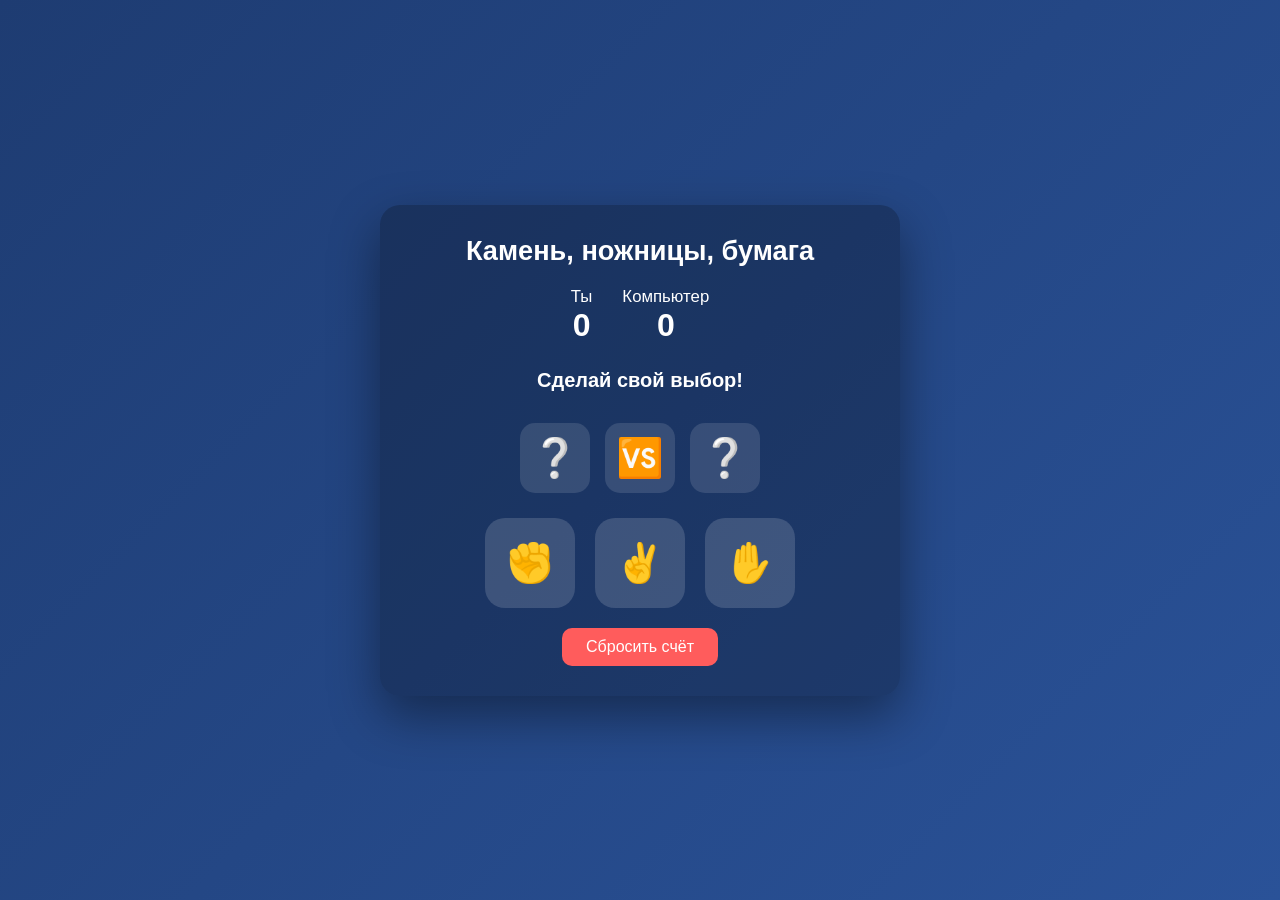
<file: game.html>
<!DOCTYPE html>
<html lang="ru">
<head>
<meta charset="UTF-8">
<meta name="viewport" content="width=device-width, initial-scale=1.0">
<title>Камень, ножницы, бумага</title>
<style>
  * { box-sizing: border-box; margin: 0; padding: 0; }
  body {
    font-family: "Segoe UI", Arial, sans-serif;
    min-height: 100vh;
    display: flex;
    align-items: center;
    justify-content: center;
    background: linear-gradient(135deg, #1e3c72, #2a5298);
    color: #fff;
    padding: 20px;
  }
  .game {
    background: rgba(0, 0, 0, 0.25);
    border-radius: 20px;
    padding: 30px;
    max-width: 520px;
    width: 100%;
    text-align: center;
    box-shadow: 0 20px 50px rgba(0, 0, 0, 0.4);
  }
  h1 { font-size: 1.7rem; margin-bottom: 20px; }
  .score {
    display: flex;
    justify-content: center;
    gap: 30px;
    margin-bottom: 25px;
    font-size: 1.05rem;
  }
  .score span { display: block; font-size: 2rem; font-weight: bold; }
  .result {
    font-size: 1.25rem;
    min-height: 34px;
    margin-bottom: 20px;
    font-weight: 600;
  }
  .moves {
    display: flex;
    justify-content: center;
    gap: 15px;
    margin-bottom: 25px;
    font-size: 2.4rem;
  }
  .moves div {
    width: 70px;
    height: 70px;
    display: flex;
    align-items: center;
    justify-content: center;
    background: rgba(255, 255, 255, 0.12);
    border-radius: 15px;
  }
  button.choice {
    font-size: 2.4rem;
    width: 90px;
    height: 90px;
    border: none;
    border-radius: 20px;
    background: rgba(255, 255, 255, 0.15);
    cursor: pointer;
    transition: transform 0.15s, background 0.15s;
    margin: 0 8px;
  }
  button.choice:hover { background: rgba(255, 255, 255, 0.3); transform: translateY(-4px); }
  button.choice:active { transform: translateY(0); }
  button.choice:disabled { opacity: 0.5; cursor: not-allowed; transform: none; }
  .reset {
    margin-top: 20px;
    padding: 10px 24px;
    font-size: 1rem;
    border: none;
    border-radius: 10px;
    background: #ff5c5c;
    color: #fff;
    cursor: pointer;
    transition: background 0.15s;
  }
  .reset:hover { background: #e14b4b; }
  .win { color: #7dffa0; }
  .lose { color: #ff8080; }
  .draw { color: #ffe066; }
</style>
</head>
<body>
  <div class="game">
    <h1>Камень, ножницы, бумага</h1>

    <div class="score">
      <div>Ты <span id="playerScore">0</span></div>
      <div>Компьютер <span id="computerScore">0</span></div>
    </div>

    <div class="result" id="result">Сделай свой выбор!</div>

    <div class="moves">
      <div id="playerMove">❔</div>
      <div>🆚</div>
      <div id="computerMove">❔</div>
    </div>

    <div class="controls">
      <button class="choice" data-move="rock" title="Камень">✊</button>
      <button class="choice" data-move="scissors" title="Ножницы">✌️</button>
      <button class="choice" data-move="paper" title="Бумага">✋</button>
    </div>

    <button class="reset" id="reset">Сбросить счёт</button>
  </div>

<script>
  const EMOJI = { rock: "✊", scissors: "✌️", paper: "✋" };
  const NAMES = { rock: "Камень", scissors: "Ножницы", paper: "Бумага" };
  const BEATS = { rock: "scissors", scissors: "paper", paper: "rock" };

  let playerScore = 0;
  let computerScore = 0;
  let locked = false;

  const playerScoreEl = document.getElementById("playerScore");
  const computerScoreEl = document.getElementById("computerScore");
  const resultEl = document.getElementById("result");
  const playerMoveEl = document.getElementById("playerMove");
  const computerMoveEl = document.getElementById("computerMove");
  const buttons = document.querySelectorAll(".choice");

  function randomMove() {
    const moves = Object.keys(EMOJI);
    return moves[Math.floor(Math.random() * moves.length)];
  }

  function play(playerMove) {
    if (locked) return;
    locked = true;
    buttons.forEach((b) => (b.disabled = true));

    const computerMove = randomMove();
    playerMoveEl.textContent = EMOJI[playerMove];

    let count = 0;
    const interval = setInterval(() => {
      computerMoveEl.textContent = EMOJI[randomMove()];
      if (++count > 8) {
        clearInterval(interval);
        finish(playerMove, computerMove);
      }
    }, 70);
  }

  function finish(playerMove, computerMove) {
    computerMoveEl.textContent = EMOJI[computerMove];

    resultEl.className = "result";
    if (playerMove === computerMove) {
      resultEl.textContent = "Ничья!";
      resultEl.classList.add("draw");
    } else if (BEATS[playerMove] === computerMove) {
      playerScore++;
      resultEl.textContent = "Ты победил!";
      resultEl.classList.add("win");
    } else {
      computerScore++;
      resultEl.textContent = "Победил компьютер!";
      resultEl.classList.add("lose");
    }

    playerScoreEl.textContent = playerScore;
    computerScoreEl.textContent = computerScore;

    locked = false;
    buttons.forEach((b) => (b.disabled = false));
  }

  buttons.forEach((btn) => {
    btn.addEventListener("click", () => play(btn.dataset.move));
  });

  document.getElementById("reset").addEventListener("click", () => {
    playerScore = 0;
    computerScore = 0;
    playerScoreEl.textContent = "0";
    computerScoreEl.textContent = "0";
    resultEl.className = "result";
    resultEl.textContent = "Сделай свой выбор!";
    playerMoveEl.textContent = "❔";
    computerMoveEl.textContent = "❔";
  });
</script>
</body>
</html>
</file>
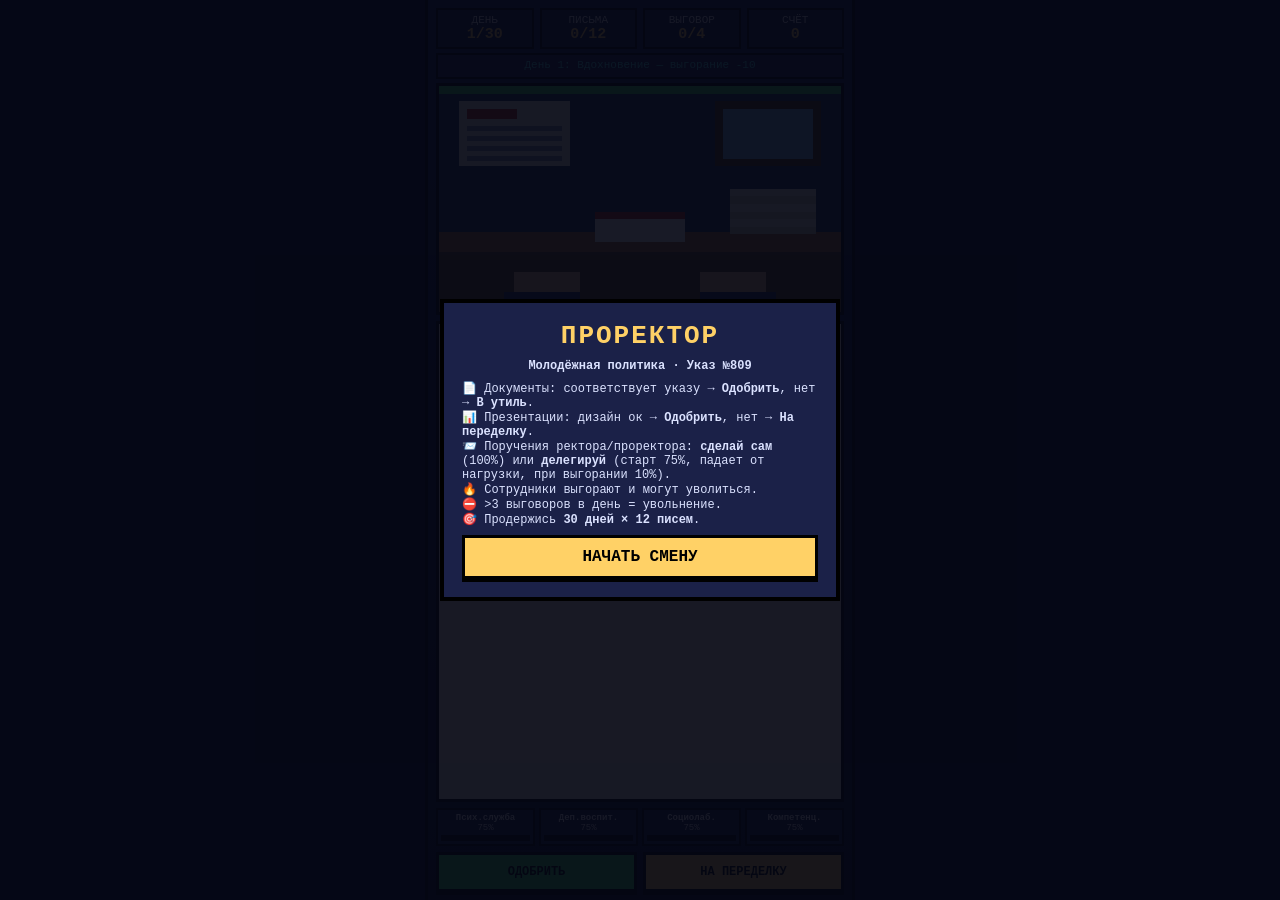
<file: prorector-game.html>
<!DOCTYPE html>
<html lang="ru">
<head>
<meta charset="UTF-8">
<meta name="viewport" content="width=device-width, initial-scale=1.0, maximum-scale=1.0, user-scalable=no, viewport-fit=cover">
<title>Проректор по молодёжке — 30 дней</title>
<style>
*{box-sizing:border-box;margin:0;padding:0;-webkit-tap-highlight-color:transparent}
html,body{height:100%}
body{background:#0e1030;color:#eef2ff;font-family:"Courier New",monospace;display:flex;justify-content:center;overflow:hidden}
#phone{width:100%;max-width:430px;height:100dvh;display:flex;flex-direction:column;background:linear-gradient(#1c2a5e,#10122b);border-left:3px solid #000;border-right:3px solid #000}
.hud{display:flex;gap:6px;padding:8px 8px 4px;font-size:11px}
.hud div{flex:1;background:#1b2148;border:2px solid #000;text-align:center;padding:4px 2px}
.hud b{display:block;font-size:15px;color:#ffd166}
#cond{margin:0 8px;background:#242c5c;border:2px solid #000;font-size:11px;padding:4px 6px;min-height:26px;text-align:center;color:#4dd8e6}
#scene{margin:4px 8px 0;border:3px solid #000;background:#000}
#scene canvas{width:100%;height:auto;display:block;image-rendering:pixelated}
#card{flex:1;margin:6px 8px;background:#f4f0e1;color:#2a2418;border:3px solid #000;padding:8px;overflow:hidden;display:flex;flex-direction:column;min-height:0}
#cardType{font-size:10px;background:#000;color:#ffd166;display:inline-block;padding:2px 6px;letter-spacing:1px}
#cardFrom{font-size:11px;color:#6a6146;margin-top:4px}
#cardBody{font-size:13px;line-height:1.35;margin-top:6px;overflow:auto;flex:1}
#team{display:grid;grid-template-columns:1fr 1fr 1fr 1fr;gap:4px;margin:0 8px;font-size:9px}
.unit{background:#1b2148;border:2px solid #000;padding:3px;text-align:center}
.unit b{font-size:9px;display:block;white-space:nowrap;overflow:hidden}
.bar{height:6px;background:#000;margin-top:2px}
.bar i{display:block;height:100%;background:#3ad46b}
.unit.burn .bar i{background:#ff5f6d}
.unit.gone{opacity:.4}
#actions{display:grid;grid-template-columns:1fr 1fr;gap:6px;padding:6px 8px 8px}
#actions.order{grid-template-columns:1fr 1fr}
button{font-family:inherit;font-weight:700;border:3px solid #000;box-shadow:0 3px 0 #000;padding:10px 4px;font-size:12px;cursor:pointer}
button:active{transform:translateY(3px);box-shadow:none}
.green{background:#3ad46b}.red{background:#ff5f6d}.amber{background:#ffd166}.blue{background:#4dd8e6}.ghost{background:#242c5c;color:#fff;font-size:10px}
button:disabled{opacity:.4}
.screen{position:fixed;inset:0;display:flex;justify-content:center;align-items:center;background:rgba(5,7,20,.92);z-index:10;padding:16px}
.box{max-width:400px;background:#1b2148;border:4px solid #000;padding:18px;text-align:center}
.box h1{color:#ffd166;font-size:26px;letter-spacing:2px}
.box p{font-size:12px;margin:8px 0;color:#dbe2ff}
.hidden{display:none!important}
#toast{position:fixed;left:50%;bottom:12px;transform:translateX(-50%);background:#000;border:2px solid #ffd166;color:#fff;font-size:12px;padding:6px 12px;z-index:20}
</style>
</head>
<body>
<div id="phone">
  <div class="hud">
    <div>ДЕНЬ<b id="hDay">1/30</b></div>
    <div>ПИСЬМА<b id="hMail">0/12</b></div>
    <div>ВЫГОВОР<b id="hRep">0/4</b></div>
    <div>СЧЁТ<b id="hScore">0</b></div>
  </div>
  <div id="cond">…</div>
  <div id="scene"><canvas id="cv" width="160" height="90"></canvas></div>
  <div id="card"><div><span id="cardType">…</span><div id="cardFrom"></div></div><div id="cardBody"></div></div>
  <div id="team"></div>
  <div id="actions"></div>
</div>
<div id="start" class="screen"><div class="box">
  <h1>ПРОРЕКТОР</h1>
  <p><b>Молодёжная политика · Указ №809</b></p>
  <p style="text-align:left">📄 Документы: соответствует указу → <b>Одобрить</b>, нет → <b>В утиль</b>.<br>📊 Презентации: дизайн ок → <b>Одобрить</b>, нет → <b>На переделку</b>.<br>📨 Поручения ректора/проректора: <b>сделай сам</b> (100%) или <b>делегируй</b> (старт 75%, падает от нагрузки, при выгорании 10%).<br>🔥 Сотрудники выгорают и могут уволиться.<br>⛔ &gt;3 выговоров в день = увольнение.<br>🎯 Продержись <b>30 дней × 12 писем</b>.</p>
  <button class="amber" id="btnStart" style="width:100%;font-size:16px">НАЧАТЬ СМЕНУ</button>
</div></div>
<div id="over" class="screen hidden"><div class="box">
  <h1 id="overTitle">ФИНАЛ</h1>
  <p id="overText"></p>
  <button class="amber" id="btnRestart" style="width:100%">ЕЩЁ РАЗ</button>
</div></div>
<div id="toast" class="hidden"></div>
<script>
(function(){
"use strict";
var cv=document.getElementById('cv'),ctx=cv.getContext('2d');ctx.imageSmoothingEnabled=false;
function $(id){return document.getElementById(id);}
function rnd(n){return Math.floor(Math.random()*n);}
function pick(a){return a[rnd(a.length)];}
function toast(t){var e=$('toast');e.textContent=t;e.classList.remove('hidden');clearTimeout(e._t);e._t=setTimeout(function(){e.classList.add('hidden');},1800);}

var UNITS=[
 {id:'psy',name:'Псих.служба',burnout:0,load:0,gone:false},
 {id:'dvr',name:'Деп.воспит.',burnout:0,load:0,gone:false},
 {id:'soc',name:'Социолаб.',burnout:0,load:0,gone:false},
 {id:'comp',name:'Компетенц.',burnout:0,load:0,gone:false}
];
var CONDS=[
 {n:'Обычный день',d:'без эффектов',fx:{}},
 {n:'Проверка министерства',d:'ошибка = +2 выговора!',fx:{strict:true}},
 {n:'День мотивации',d:'делегирование +10%',fx:{motivate:true}},
 {n:'Усталость команды',d:'выгорание +15 всем',fx:{tired:true}},
 {n:'Поток поручений',d:'поручений больше',fx:{orders:true}},
 {n:'Вдохновение',d:'выгорание -10',fx:{fresh:true}}
];
var SENDERS=['Минобрнауки','Минкультуры','Минпросвещения','Росмолодёжь','Департамент молодёжки','НКО «Вектор»','Фонд «Диалог»','Вуз-партнёр'];
var GOOD_DOCS=['Фестиваль «Семейные традиции»: патриотизм, наставничество, история Отечества.','Программа «Герои рядом»: встречи с ветеранами, волонтёрство, крепкая семья.','Проект «Корни»: духовно-нравственные ценности, уважение к старшим, любовь к Родине.','Лагерь «Патриот»: гимн, флаг, история, труд и взаимопомощь.','Конкурс «Моя семья — моя опора»: поддержка материнства и детства.','Акция «Память»: уход за мемориалами, уроки истории.'];
var BAD_DOCS=['Фестиваль «Будь собой»: отказ от семьи и патриотизма, культ эгоизма и потребления.','Лекция «Забудь историю»: история России — сплошные ошибки, гордиться нечем.','Проект «Свобода от всех»: отрицание брака, детей и служения Отечеству.','Марафон «Никому не должен»: индивидуализм выше коллектива и Родины.','Клуб «Перепишем прошлое»: искажение подвига народа, высмеивание традиций.','Гайд «Живи для себя»: чайлдфри, презрение к семейным ценностям.'];
var GOOD_PRES=['Титул ВУЗ, 3 цвета, крупный кегль, фото студентов-волонтёров.','Строгая сетка, бренд университета, читаемые графики.','Минимализм: белый фон, синий акцент, 5 слайдов по делу.'];
var BAD_PRES=['20 шрифтов, Comic Sans, кислотный фон, текст не читается.','7 цветов неоновых, анимации на каждом слайде, каша из картинок.','Мелкий текст 8pt, тёмное на тёмном, логотип растянут.'];
var ORDERS=['Срочно подготовь отчёт для ректората к утру.','Организуй встречу студентов с ветеранами завтра.','Проверь общежития и доложи проректору по учебе.','Ректор просит презентацию к совещанию через час.','Согласуй план воспитательной работы с учебным блоком.','Разбери жалобы студентов из ящика ректора.'];

var S={day:1,idx:0,items:[],cond:CONDS[0],dailyRep:0,totalRep:0,score:0,done:false};

function prob(u){
 if(u.gone)return 0;
 if(u.burnout>=100)return 10;
 var p=75-u.load*4-u.burnout*0.2;
 if(S.cond.fx.motivate)p+=10;
 return Math.max(5,Math.min(95,Math.round(p)));
}
function genDay(){
 var c=pick(CONDS);S.cond=c;
 if(c.fx.tired)UNITS.forEach(function(u){u.burnout=Math.min(100,u.burnout+15);});
 if(c.fx.fresh)UNITS.forEach(function(u){u.burnout=Math.max(0,u.burnout-10);});
 var nOrders=c.fx.orders?5:3,items=[],o=0;
 for(var i=0;i<12;i++){
  var r=Math.random(),type;
  if(o<nOrders&&(r<0.3||i>=12-(nOrders-o))){type='order';o++;}
  else type=Math.random()<0.55?'doc':'pres';
  if(type==='doc'){var bad=Math.random()<0.45;items.push({type:'doc',from:pick(SENDERS),bad:bad,body:bad?pick(BAD_DOCS):pick(GOOD_DOCS)});}
  else if(type==='pres'){var b2=Math.random()<0.5;items.push({type:'pres',from:pick(SENDERS),bad:b2,body:(b2?'❌ Дизайн: ':'✅ Дизайн: ')+(b2?pick(BAD_PRES):pick(GOOD_PRES))});}
  else{items.push({type:'order',from:pick(['Ректор','Проректор по учебной работе']),body:pick(ORDERS)});}
 }
 // перемешать, но поручения равномерно
 S.items=items;S.idx=0;S.dailyRep=0;
}
function draw(){
 var x=0;
 ctx.fillStyle='#26406b';ctx.fillRect(0,0,160,90);
 ctx.fillStyle='#7ec0ee';ctx.fillRect(110,6,42,26);
 ctx.fillStyle='#5a3d1f';ctx.fillRect(110,6,42,3);ctx.fillRect(110,29,42,3);ctx.fillRect(110,6,3,26);ctx.fillRect(149,6,3,26);
 ctx.fillStyle='#f4f0e1';ctx.fillRect(8,6,44,26);
 ctx.fillStyle='#c0392b';ctx.fillRect(11,9,20,4);
 ctx.fillStyle='#8a94b5';for(var i=0;i<4;i++)ctx.fillRect(11,16+i*4,38,2);
 // стол от первого лица
 ctx.fillStyle='#6b4a2f';ctx.fillRect(0,62,160,28);
 ctx.fillStyle='#b5793a';ctx.fillRect(0,58,160,8);
 // стопка входящих
 var left=S.items.length-S.idx,layers=Math.min(8,Math.max(1,Math.ceil(left/2)));
 for(var j=0;j<layers;j++){ctx.fillStyle=j%2?'#f4f0e1':'#ded8c4';ctx.fillRect(116,56-j*3,34,3);}
 // руки
 ctx.fillStyle='#e8b98a';ctx.fillRect(30,74,26,14);ctx.fillRect(104,74,26,14);
 ctx.fillStyle='#2b3a67';ctx.fillRect(26,82,30,8);ctx.fillRect(104,82,30,8);
 // текущий конверт
 ctx.fillStyle='#fff';ctx.fillRect(62,50,36,12);
 ctx.fillStyle='#c0392b';ctx.fillRect(62,50,36,3);
 // настроение по выговорам
 ctx.fillStyle=S.dailyRep>=2?'#ff5f6d':'#3ad46b';ctx.fillRect(0,0,160,3);
}
function renderTeam(){
 var t=$('team');t.innerHTML='';
 UNITS.forEach(function(u){
  var d=document.createElement('div');d.className='unit'+(u.burnout>=100?' burn':'')+(u.gone?' gone':'');
  var p=prob(u);
  d.innerHTML='<b>'+u.name+'</b><div>'+(u.gone?'УШЁЛ':p+'%')+'</div><div class="bar"><i style="width:'+Math.min(100,u.burnout)+'%"></i></div>';
  t.appendChild(d);
 });
}
function render(){
 $('hDay').textContent=S.day+'/30';
 $('hMail').textContent=S.idx+'/12';
 $('hRep').textContent=S.dailyRep+'/4';
 $('hScore').textContent=S.score;
 $('cond').textContent='День '+S.day+': '+S.cond.n+' — '+S.cond.d;
 renderTeam();draw();
 var it=S.items[S.idx],A=$('actions');A.innerHTML='';A.className='';
 if(!it){nextDay();return;}
 var tp=$('cardType'),fr=$('cardFrom'),bo=$('cardBody');
 if(it.type==='doc'){tp.textContent='📄 ДОКУМЕНТ · Указ 809';fr.textContent=it.from;bo.textContent=it.body;
  A.innerHTML='';
  var b1=document.createElement('button');b1.className='green';b1.textContent='ОДОБРИТЬ';
  var b2=document.createElement('button');b2.className='red';b2.textContent='В УТИЛЬ';
  b1.onclick=function(){decideDoc(true);};b2.onclick=function(){decideDoc(false);};
  A.appendChild(b1);A.appendChild(b2);
 }else if(it.type==='pres'){tp.textContent='📊 ПРЕЗЕНТАЦИЯ';fr.textContent=it.from;bo.textContent=it.body;
  var c1=document.createElement('button');c1.className='green';c1.textContent='ОДОБРИТЬ';
  var c2=document.createElement('button');c2.className='amber';c2.textContent='НА ПЕРЕДЕЛКУ';
  c1.onclick=function(){decidePres(true);};c2.onclick=function(){decidePres(false);};
  A.appendChild(c1);A.appendChild(c2);
 }else{tp.textContent='📨 ПОРУЧЕНИЕ';fr.textContent=it.from;bo.textContent=it.body;
  A.classList.add('order');
  var s=document.createElement('button');s.className='blue';s.textContent='СДЕЛАЮ САМ';s.style.gridColumn='1/3';
  s.onclick=decideSelf;A.appendChild(s);
  UNITS.forEach(function(u){
   var b=document.createElement('button');b.className='ghost';b.disabled=u.gone;
   b.textContent=u.name+' '+(u.gone?'—':'· '+prob(u)+'%');
   b.onclick=function(){decideDelegate(u);};A.appendChild(b);
  });
 }
}
function reprimand(n,why){
 var add=(S.cond.fx.strict?n*2:n);
 S.dailyRep+=add;S.totalRep+=add;
 toast('Выговор +'+add+': '+why);
 if(S.dailyRep>3){gameOver(false,'Выговоров за день: '+S.dailyRep+'. Тебя уволили на '+S.day+'-й день.');return true;}
 return false;
}
function advance(){
 S.idx++;S.score+=10;
 if(S.idx>=12){nextDay();return;}
 render();
}
function decideDoc(ok){
 var it=S.items[S.idx],needTrash=it.bad,good=(ok===(!needTrash));
 if(good){S.score+=20;toast(needTrash?'В утиль верно ✓':'Соответствует ✓');advance();}
 else{if(reprimand(1,needTrash?'пропустил анти-809!':'снёс хороший документ!'))return;render();}
}
function decidePres(ok){
 var it=S.items[S.idx],good=(ok===(!it.bad));
 if(good){S.score+=15;toast(ok?'Дизайн принят ✓':'На переделку ✓');advance();}
 else{if(reprimand(1,'ошибка в презентации'))return;render();}
}
function decideSelf(){
 toast('Сделал сам ✓');S.score+=15;advance();
}
function decideDelegate(u){
 if(u.gone){toast('Сотрудник ушёл!');return;}
 u.load++;u.burnout=Math.min(100,u.burnout+12+u.load*2);
 var p=prob(u),roll=Math.random()*100;
 // попытка увольнения при выгорании
 if(u.burnout>=100&&Math.random()<0.2){
  if(!confirm(u.name+': «Я выгорел и увольняюсь!» Уговорить остаться? (ОК — уговорить 50%)')){u.gone=true;toast(u.name+' уволился!');if(reprimand(1,'поручение сорвано'))return;render();return;}
  if(Math.random()<0.5){u.burnout=70;u.load=0;toast('Остался, выгорание 70');}else{u.gone=true;toast('Всё равно ушёл!');if(reprimand(1,'поручение сорвано'))return;render();return;}
 }
 if(roll<p){S.score+=15;toast(u.name+': выполнено '+Math.round(p)+'% ✓');advance();}
 else{if(reprimand(1,u.name+' провалил ('+Math.round(p)+'%)'))return;render();}
}
function nextDay(){
 // отдых
 UNITS.forEach(function(u){if(!u.gone){u.burnout=Math.max(0,u.burnout-12);if(S.day%3===0)u.load=0;}});
 if(S.day>=30){gameOver(true,'Ты продержался 30 дней! Счёт '+S.score+', выговоров всего '+S.totalRep+'.');return;}
 S.day++;genDay();render();
 toast('День '+S.day+': '+S.cond.n);
}
function gameOver(win,text){
 S.done=true;
 $('overTitle').textContent=win?'ПОБЕДА 🏆':'УВОЛЕН ❌';
 $('overText').textContent=text;
 $('over').classList.remove('hidden');
}
$('btnStart').onclick=function(){$('start').classList.add('hidden');S.day=1;UNITS.forEach(function(u){u.burnout=0;u.load=0;u.gone=false;});S.score=0;S.totalRep=0;genDay();render();};
$('btnRestart').onclick=function(){$('over').classList.add('hidden');$('start').classList.remove('hidden');};
genDay();render();
})();
</script>
</body>
</html>
</file>
